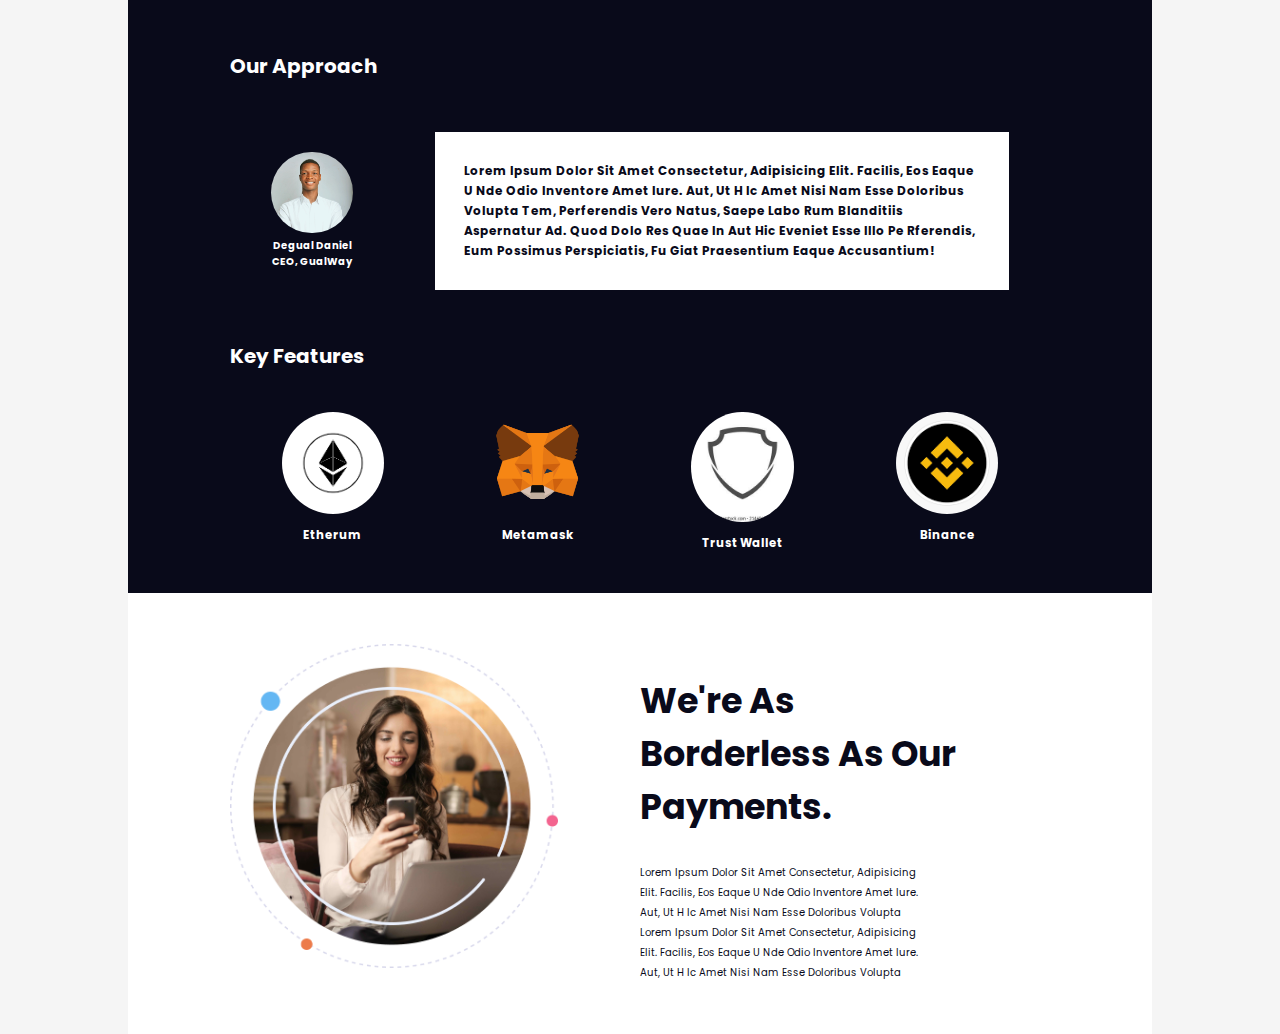
<file: about.html>
<!DOCTYPE html>
<html lang="en">
<head>
    <meta charset="UTF-8">
    <meta http-equiv="X-UA-Compatible" content="IE=edge">
    <meta name="viewport" content="width=device-width, initial-scale=1.0">
    <title>About</title>
    <link rel="stylesheet" href="gual.css">
</head>
<body>
    <div class="header-container">
        <!-- APPROACH -->
        <div class="about-head">
            <h1>Our Approach</h1>
        </div>
        <div class="approach">
            <div class="about-img">
                <img src="image/tm5.jpg" alt="">
                <h3>Degual Daniel <br> 
                CEO, GualWay</h3>
            </div>
            <div class="about-text">
                <h3>
                    Lorem ipsum dolor sit amet consectetur,
                    adipisicing elit. Facilis, eos eaque u
                    nde odio inventore amet iure. Aut, ut h
                    ic amet nisi nam esse doloribus volupta
                    tem, perferendis vero natus, saepe labo
                    rum blanditiis aspernatur ad. Quod dolo
                    res quae in aut hic eveniet esse illo pe
                    rferendis, eum possimus perspiciatis, fu
                    giat praesentium eaque accusantium!
                </h3>
            </div>
        </div>

        <!-- KEY FEATURES -->
        <div class="key-features">
            <div class="key-features-head">
                <h1>Key features</h1>
            </div>
            <div class="key-features-cont">
            <div class="key-cont">
                <img src="image/col5.png" alt="">
                <div class="company-name">
                    <h3>
                        Etherum
                    </h3>
                </div>
            </div>
            <div class="key-cont">
                <img src="image/col4.png" alt="">
                <div class="company-name">
                    <h3>
                        Metamask
                    </h3>
                </div>
            </div>
            <div class="key-cont">
                <img src="image/col2.jpeg" alt="">
                <div class="company-name">
                    <h3>
                        Trust Wallet
                    </h3>
                </div>
            </div>
            <div class="key-cont">
                <img src="image/col3.png" alt="">
                <div class="company-name">
                    <h3>
                        Binance
                    </h3>
                </div>
            </div>
            </div>
        </div>

        <!-- PAYMENT -->
        <div class="payment">
            <div class="payment-cont">
                <div class="pay-img">
                    <img src="image/pay.png" alt="">
                </div>
                <div class="pay-text">
                   <div class="pay-head">
                    <h1>We're as<br> borderless as our payments.</h1>
                   </div>
                   <div class="pay-text2">
                    <p>
                        Lorem ipsum dolor sit amet consectetur,
                        adipisicing elit. Facilis, eos eaque u
                        nde odio inventore amet iure. Aut, ut h
                        ic amet nisi nam esse doloribus volupta
                        Lorem ipsum dolor sit amet consectetur,
                        adipisicing elit. Facilis, eos eaque u
                        nde odio inventore amet iure. Aut, ut h
                        ic amet nisi nam esse doloribus volupta
                    </p>
                   </div>
                </div>
            </div>
        </div>










    </div>

 



</body>
</html>
</file>
<file: gual.css>
@import url('https://fonts.googleapis.com/css2?family=Nunito:ital,wght@0,300;0,400;0,600;0,700;0,800;1,200;1,400;1,600&family=Roboto+Mono:ital,wght@0,400;0,700;1,500;1,700&display=swap');
/* POPPINGS */
@import url('https://fonts.googleapis.com/css2?family=Nunito:ital,wght@0,300;0,400;0,600;0,700;0,800;1,200;1,400;1,600&family=Poppins:ital,wght@0,100;0,400;0,500;0,600;0,700;0,800;0,900;1,300;1,400;1,500;1,600;1,700;1,800;1,900&family=Roboto+Mono:ital,wght@0,400;0,700;1,500;1,700&display=swap');


*{
    margin: 0;
    padding: 0;
    box-sizing: border-box;
    border: none;
    outline: none;
    text-decoration: none;
    text-transform: capitalize;
    transition: .2s linear;
    font-family: 'Poppins', sans-serif;  

    

}
html{
    font-size: 62.5%;

    scroll-padding-top: 9rem;
    scroll-behavior: smooth;
}
html::-webkit-scrollbar{
    width: .8rem;
}
html::-webkit-scrollbar-track{
    background: transparent;
}
html::-webkit-scrollbar-thumb{
    background: whitesmoke;
    border-radius: 5rem;
}
body{
    color: white;
    overflow-x: hidden;
    position: relative;
    background-color: whitesmoke;

}
.header-container{
    width: 80%;
    /* background: turquoise; */
    background:rgb(9,10,26);
    margin: 0 auto;
    height: auto;
}
header{
    background:rgb(9,10,26);
    display: flex;
    align-items: center;
    justify-content: space-between;
    padding: .5rem 1%; 
    position: fixed;
    top: 0; left: 0; right: 0;
    z-index: 1000; 
    width: 80%;
    margin: 0 auto;
    transition: .5s ease-in-out;
}
nav{
    width: 100%;
    display: flex;
    align-items: center;
    justify-content: space-between;
    transition: .5s ease-in-out;
}
.logo-nav-cont{
    display: flex;
    align-items: center;
    justify-content: space-between;
    transition: .5s ease-in-out; 
}
.logo img{
    height: 6rem;
    transition: .5s ease-in-out;
}
.logo{
    font-size:1.6rem;
    font-weight: bold; 
    display: flex;
    align-items: center;

}
.navbar{
    display: flex;
    align-items: center;
    justify-content: space-between;
    transition: .5s ease-in-out;
}
.navbar li{
    list-style: none;
}
.navbar a{
    display: flex;
    align-items: center;
    justify-content: space-between;
    margin: 0 2rem;
    color: white;
    text-decoration: none;
    font-size:1.3rem;
    transition: .5s ease-in-out;
}
.navbar a:hover{
    color: white;
    border-bottom: .1rem solid white;
    padding-bottom: .5rem;
    border-radius: .4rem;
}
.login-cont {
    cursor: pointer;
    font: size 2.5rem; 
    display: flex;
    align-items: center;
    transition: .5s ease-in-out;

} 
.login{
    font-size:1.3rem;
    background: white;
}
.login a{
    text-decoration: none;
    color:rgb(9,10,26) ;
}
.login:hover{
    /* font-size:1.3rem; */
    background: white;
    color:rgb(9,10,26) ;
    /* color: white; */
}
.login2{
    display:none;
}   
/* HAMBURGER */
.menu-icon{
    display: none;
    transition: .5s ease-in-out;
    margin-left: 1.2rem;
}
.menu-icon div{
width: 25px;
height: 3px;    
background-color:  whitesmoke;
margin-top: 3px ;
}
/* LANDING PAGE */
.land-cont1{
    position: relative;
    top: 11vh; 
    display: grid;
    grid-template-columns: repeat(2, 1fr);
    padding: 4rem 0; 
    min-height: 80vh;
    /* background:rgb(9,10,26); */
}   
.land-cont2{ 
    display: flex;
    flex-direction: column;
    justify-content: space-between;
    padding:0  5.5%; 
    
}
.box1{
    padding: 3% 0; 
}
.box1 h1{
    font-size: clamp(1rem, 5vw, 4rem);
}
.box1 span{
    color:Rgb(249,147,0);
    
}
.box2{
    width: 60%;
}
.box2 p{
    font-size: clamp(.9rem, 5vw, 1.3rem);
    line-height: 2rem; 
}
.box-input{
    width: 65%;
    display: flex;
    padding:4% 0; 
}
.box-input input{
    display: block;
    height: 40px;
    width: 100%;
    padding:  0 15px;
    font-size: 14px;
    font-weight: 300; 
}
.box-input input:hover{
    box-shadow: 0 0 2px  1px Rgb(249,147,0);
}
.input-btn{
    background:Rgb(249,147,0);
    width: 40%;
    font-size: 10px;
    font-weight: 300;
}
.box3{ 
    padding-top:15%;
}
.box3 p{
    font-size: clamp(.7rem, 5vw, 1.3rem);
}
.box3 p span{
    color:Rgb(249,147,0); 
}
/* IMAGE SECTION */   
 .land-img-cont{ 
    width: 100%;
    float: right;
    position: relative; 
 }
 
.img2{
    padding:0  3%;
    width: 100%; 
}
.img-cont2{ 
    position: absolute;
    top: 0;
    left: 8em;
}
.img3{ 
    width: 75%; 
}
/*  FEATURES SECTION */
.features{
    background: whitesmoke;
    color:rgb(9,10,26); 
}
/* .sec3-1{

} */
.sec3-2{
    width: 80%; 
    margin: 0 auto;
    display: grid;
    grid-template-columns: repeat(4, 1fr);
    text-align: center;
    color:rgb(9,10,26); 
}
.sec3-2 div{ 
    margin-top: 2rem;
}
.sec3-2 h1{
    font-weight: 600;
}
.sec3-3{ 
    width: 50%; 
    margin: 7rem auto; 
    text-align: center; 
    color:rgb(9,10,26) ;
    transition: .5s ease-in-out;

  } 
  .sec3-3 h1{ 
    font-weight: 600;
  } 

  .invest-opt{
    width: 80%; 
    margin: 2rem auto;
    display: grid; 
    grid-template-columns: repeat(3, 1fr); 
    text-align: center; 
    transition: .5s ease-in-out;
  }
  .invest-caont{
    width: 20%; 
    text-align: center; 
  }
  .invest-opt h3{
    font-weight: bold;
    font-size:clamp(.4rem, 50vw, 1.4rem);
    margin: .8rem auto;
    transition: .5s ease-in-out;
  }

  /*  */
 .sec4-1{
    /* background:rgb(17, 26, 9) ; */
    background: whitesmoke;
    display: grid;
    grid-template-columns: repeat(2,1fr);
    height: 70vh;
    position: relative;
    transition: .5s ease-in-out;
 }
 .sec4-2{
    width: 100%;
    position: relative;
    top: 7.5rem;
    padding: .5rem 5.5%; 
    left: 5rem;
    z-index: 100;
    transition: .5s ease-in-out;
 }
 .sec4-imgcont{ 
    width: 100%;
 }
 .sec4-imgcont img{ 
    width: 100%;
 }
 .sec4-3{
    display: flex;
    flex-direction: column;
    width: 90%;
    margin: 2rem auto;
    height: 62vh;
    position: relative;
    right: 5rem; 
    /* background: whitesmoke; */
    background:rgb(9,10,26) ;
    transition: .5s ease-in-out;
 }
 .sec4-textcont{
    top: 2rem;
    width: 70%; 
    position: relative;
    left: 7rem;  
    color: white;
 }
 .text1-heading{
    text-align: center;
    width: 100%;
    margin: .1rem auto;
 }
 .text1-heading h1{
    font-weight: bold;
 }
 .text1{
    margin: 1.8rem auto;
 }
 .text1 h2{
    font-weight: 600;
 }
 .text1 p{
    font-weight: 600;
 }
 .sec4-btn{ 
    /* background-color:rgb(9,10,26)!important; */
    /* color: white; */
    background: white !important;
    color:rgb(9,10,26) !important;
    font-weight: 600;
}
 .line{ 
    width: 100%;
    margin-bottom:1em ;
    height: 1px;
    background-color:rgba(9, 10, 26, 0.842);
 }

/* COMMUNITY SECTION */
#community{
    height: 110vh;
    color:(9, 10, 26, 0.842) ;
    background: whitesmoke;
    transition: .5s ease-in-out;
    /* background: turquoise; */
    /* position: relative; */
}
.team-head{
 
    width: 50%;
    text-align: center;
    margin: 0 auto;
    padding: 2rem .2%;
    color:rgb(9,10,26);
    transition: .5s ease-in-out;
}
.team-head span{
    font-weight: bold;
}
.team{
    width: 80%;
    /* background-color: royalblue; */
    margin: 0 auto;
    display: grid;
    grid-template-columns: repeat(3, 1fr);
    text-align: center;
}
.team1{
    width: 40%;
    margin: 0 auto;
    transition: .5s ease-in-out;

}
 
.team1 img{
    width: 100%;
    /* border-radius: 100%; */
}
.team-name h2{
    font-weight: 600;
    font-size: clamp(.9rem, 5vw, 1.5rem);
}
.team-name{
    margin-top: .2rem;
    color: rgb(9,10,26);
}
.team-name:hovjer{
    color: white;
    transition: .5s ease-in-out;
}
.media{
    display: grid;
    grid-template-columns: repeat(4, 1fr);
    text-align: center;
    gap: 2px;
    width: 60%;
    margin: 2px auto;
    transition: .5s ease-in-out;
}
.media-cont{
width: 100%;
margin: 0 auto;
}
.media-cont img{
width: 100%;
cursor: pointer;
}
/* NEWSLETTER */
.newsletter{
    /* background: fuchsia; */
    position: relative;
    top: 2.5rem;
    height: 45vh;
}
.letter-cont{
    display: grid;
    grid-template-columns: repeat(2, 1fr);
    /* text-align: center; */
    width: 80%;
    margin: 0 auto;
    /* background:darkgray; */
    height: 45vh;
 
}
.letter-img{
    width:60% ;
    margin: 2rem auto;
}
.letter-img img{
    width: 100%;
}
.news-connect{
    /* background: firebrick; */
    display: flex;
    flex-direction: column;
    /* justify-content: space-around; */
    align-items: center;
}
.news-txt{
    /* background: green; */
    /* float: left; */
    width: 70%;
    margin: 6rem auto;
}
.news-connect h1{ 
    color: rgb(9,10,26);
}
.news-connect h1 span{
    font-weight: 600;
}
.news-inputcont{
    display: flex;
    flex-direction: column;
    align-items: center;
}
.news-inputcont input{
    display: block;
    height: 40px;
    width: 100%;
    padding:  0 20px;
    font-size: 14px;
    font-weight: 300; 
    background: transparent;
    border:1px solid  rgb(9,10,26);
}
.news-inputcont input:hover{
    box-shadow:  0 0 2px  1px rgba(9, 10, 26, 0.801);
}
.news-btn{
    display: block;
    height: 40px;
    width: 100%;
    padding:  0 20px;
    font-size: 14px;
    font-weight: 300;
    margin-top: 1rem;
    background:  rgb(9,10,26);
    color: white;
    font-weight: bold;
}
/* AB0UT SECTION  */
  
.about-head{
    width: 80%;
    margin: 0 auto;
    background-color:transparent; 
    padding: 5% 0 0% 0;
    transition: .5s ease-in-out;
}
.about-head h1{
    font-size: 2rem; 
    color: white;
}
 .approach{
    display: flex;
    justify-content: space-around;
    align-items: center; 
    background: transparent;
    width: 80%;
    margin: 0 auto;
    padding: 5% 0;  
    transition: .5s ease-in-out;
 }
.about-img{
    width: 10%;
    text-align: center; 
}
.about-img h3{
    font-size: 1rem; 
    color:white;
}
.about-img img{
    width: 100%;
    border-radius: 100%;
}
.about-text{
    width: 70%;
    background:white;
    color: rgb(9,10,26);
    padding: 3.5%;
    
    /* border-radius: 20%; */
}
.about-text h3{
    font-size: 1.2rem; 
    /* color: red; */
    line-height: 2rem;
}
/* KEY FEATURES */
.key-features{ 
    width: 80%;
    margin: 0 auto;
    transition: .5s ease-in-out;
}
.key-features-head h1{
    font-size: 2rem; 
    color: white;
}
.key-features-cont{ 
    width: 100%;
    display: grid;
    grid-template-columns: repeat(4,1fr);
    padding: 5% 0; 
}
.key-cont{
    width: 50%;
    margin: 0 auto;
}
.key-cont img{
    width: 100%;
    border-radius: 100%;
}
.company-name{
    text-align: center;
    margin-top:.8rem;
}
/* PAYMENTS */
.payment{
    width: 100%;
    background-color: white;
    color:rgb(9,10,26);
    padding: 5% 0; 
    transition: .5s ease-in-out;
}
.payment-cont{
    width: 80%;
    margin: 0 auto;
    display: grid;
    grid-template-columns: repeat(2,1fr);
}
.pay-img{
    width: 80%; 
}
.pay-img img{
    width: 100%;
}
.pay-text{ 
    width: 100%;
}
.pay-head{
   width: 90%;
   margin-top:3rem;
}
.pay-head h1{
  font-size: clamp(2rem, 10vw, 3.5rem);   
}
.pay-text2{
    width: 70%;
    line-height: 2rem; 
    margin-top:3rem;
}
/* BLOG */
 .blog{
    width: 100%;
    background-color: whitesmoke;
    color: rgb(9,10,26);
    transition: .5s ease-in-out;
}
.blog-head{ 
    width: 40%;
    margin: 0 auto;
    text-align: center;
    padding: 2% 2%;
    color: rgb(9,10,26);
    transition: .5s ease-in-out;

} 
.blog-head h1 span{
    font-weight: 600;
}
.blog-cont{
    width: 80%; 
    margin: 0 auto;
    display: grid;
    grid-template-columns: repeat(4,1fr);
    transition: .5s ease-in-out;
    padding: 2% 0;
}
.blog-btn{
    background: rgb(9,10,26) !important;
    color: white;
    
}
 


.blog-img{
    width: 95%;
    margin: 0 auto;
}
.blog-img img{
    width: 100%;
}

/* FOOTER */
footer{
    transition: .5s ease-in-out;
    background:rgb(9,10,26)  ;
    height: 100vh;
    padding: 10% 0;
}
.footer-cont{
    width: 80%;
    margin: 0 auto; 
    display: grid;
    grid-template-columns: repeat(3,1fr);

}
/* FOOT 1 */
.foot1{
    width: 100%; 
    display: flex;
    flex-direction: column;
}
.foot-img{
    width: 100%;
    display: flex; 
    align-items: center;
}
.ft-img{
    width: 35%;
}
.ft-img img{
    width: 100%;
}
.ft-text h2{
    font-weight: 600;
    font-size: 2.5rem;
}
.ft-text h4{
    font-size: 1.5rem;
}
.ft-cont-head h2{
    padding: 6% 4%;
    font-size: 2rem;
    
}
.ft-cont-img{
    width: 90%; 
    display: grid;
    grid-template-columns: repeat(4, 1fr);
    row-gap: 2rem;
    margin: 0 auto;
    padding: 3% 0; 
}
.ft-img-link{
    width: 40%;
}
.ft-img-link img{
    width: 100%;
} 
/* FOOT 2 */
.foot2{
    width: 100%; 
}
.foot2-head{
    width: 50%; 
    margin: 0 auto;
    text-align: center;
}
.ft2-link{
    width: 50%;
    margin: 2rem auto;
}
.foot2-head h2{ 
    font-size: 2rem;
    padding: 4% 8%;
}
.ft-line{
    height: 2px;
    width: 27%;
    background: white; 
    margin-top: -.5rem;
    margin-left: 1.8rem;
} 
.foot2 li{
    list-style: none;
}
.foot2 a{
    text-decoration: none;
    color: white;
    line-height: 3rem;
    font-size: 1.2rem;
    font-weight: bold;
} 
/* FOOT 3 */
.foot3-head{
    width: 70%; 
    margin: 0 auto; 
}
.foot3-head h2{
    font-size: 2rem;
    padding: 4% 8%;
}
.foot3-text{
    width: 70%;
    margin: 2rem auto; 
    display: flex;
    align-items: center;
    justify-content: space-between;
    padding: 4% 8%;
}
.btc-text{
    width: 58%; 
} 
.ft3-img{
    width: 42%; 
}
.ft3-img img{
    width: 100%;
    border-radius: 10%;
}
.app-store{
    width: 70%;
    margin: 0 auto; 
}
.app-store div{ 
    text-align: right;
}
/* FOOTER BREAK */
.lin-break{
    width: 80%;  
    margin: 0 auto;
    padding: 0 2%;
}
.line-break{
    width:97%; 
    margin: 3rem 0;
    height: 1px;
    background-color: white;
}
/* COPYRIGHT */
.copyright{
    display: grid;
    grid-template-columns: repeat(2, 1fr); 
    width: 80%;
    padding: 0 2%;
    margin: 0 auto;

}
.copy-cont{
    width: 70%; 
}
.copy-cont p{
    font-size: 1.2rem;
    line-height: 2rem;
    color: rgba(255, 255, 255, 0.39);
}
.copy-cont p span{
    font-weight: 600;
    color: rgba(255, 255, 255, 0.76);
}
.copy-img-cont{
display: flex;
width: 100%; 
align-items: center;
justify-content: space-between;
padding: 0 7%;
}
.copy-img{
    width: 15%;
}
.copy-img img{
    width: 100%;
}
/* WELOCME // LOGIN // SIGN UP */
.welcome-cont{   
    background:rgb(9,10,26);
    width: 40%;
    border-radius: 15%;
    margin: 0 auto;
}


@media screen and (max-width:45em) {
    body{
        background: whitesmoke;
    }
    .header-container{
        width: 100%;
        
    }
    header{
        width: 100%;
        padding: .2rem 3%;
    }
    .menu-icon{
        display: block; 
    }
    .navbar{
        position: absolute;
        right: 0;
        width: 50%;
        display: flex;
        flex-direction: column;
        height: 92vh;
        top: 7vh; 
        align-items: center;
        justify-content: space-around;
        background:rgb(9,10,26);
        transition: transform 0.5s ease-in;
        transform: translateX(100%);
        z-index: 1000; 
    }
    .login2{
        display:block;
        font-size:1.3rem;
        background: white;
    }
    .login{ 
        display: none;
    }
    .navbar a{
        margin: 0 2rem;
        font-size:1.5rem;
        transition: .5s ease-in-out;
    }
    /* LANDING PAGE */
    .land-cont1{
        padding: .5rem 1%;
        grid-template-columns: 1fr;
        top: 10vh;
        min-height: 110vh; 
    } 
    .box-input{
        width: 80%;
        padding:2% 0;
    }    
    .box3{ 
        padding-top:8%;
    }  
    /* IMAGE SECTION */
    .land-img-cont{ 
        width: 100%;
        float: left;
        position: relative; 
        padding:0  3%;
    }
    .img2{
        padding:0  3%;
        width: 70%;  
    }
    .img3{ 
        width: 50%; 
    }
    /* FEATURES */
    .invest-opt{
        width: 100%;
      }
      .sec4-1{
        grid-template-columns: 1fr;
        height: 100vh;
      }
     .sec4-2{
        top: 2rem; 
        left: 0rem; 
     } 
     .sec4-3{ 
        width: 100%; 
        height: 50vh;  
        right: 0rem;  
        padding: .1rem 5.5%;
     }
     .sec4-textcont{
        width: 100%; 
        left: 0rem;  
        top: 2rem; 
     }
     .text1-heading{ 
        width: 100%;
        margin: .1rem auto;
     }
     .text1-heading h1{
        font-weight: bold; 
     }
     .text1{
        margin: .4rem auto;
     }
     /* COMMUNITY SECTION */
#community{
    height: 100vh;
}
.team-head{ 
    width: 50%;
    text-align: center;
    position: relative;
    top: 1rem; 
    margin-top: 3rem;
    padding: 1.4rem .2%;
    color:rgb(9,10,26);
    transition: .5s ease-in-out;
}
.team-head span{
    font-weight: bold;
}
.team{
    width: 80%; 
    margin: 3rem auto;
 
}
.media{
    width: 80%;
}
/* NEWSLETTER */
.newsletter{
    position: relative;
    top: 0rem;
    height: 45vh;
}
.letter-cont{
    display: grid;
    grid-template-columns: repeat(2, 1fr);
    width: 80%;
    margin: 0 auto;
    height: 45vh;
}
.letter-img{
    width:70% ;
    margin: 2rem auto;
}
.news-connect{
    display: flex;
    flex-direction: column;
    align-items: center;
}
.news-txt{
    width: 70%;
    margin: 6rem auto;
}
.news-connect h1{ 
    font-size: 2rem;
}
.news-inputcont input{
    padding:  0 23px;
} 
/* AB0UT SECTION  */
 .approach{
    justify-content: space-between;
    align-items: flex-start; 
    width: 80%;
    flex-direction: column;
 }
.about-img{
    width: 15%;
    margin-bottom: 1rem;
}
.about-img h3{
    line-height: 1.4rem;
}
.about-text{
    width: 100%;
    background:white;
    color: rgb(9,10,26);
    padding: 3.5%;
}
.key-features-cont{ 
    grid-template-columns: repeat(2,1fr);
}
.key-cont{
    margin: 2rem auto;
}
.payment-cont{
    grid-template-columns: repeat(1,1fr);
}
/* BLOG */
.blog-cont{
 
    grid-template-columns: repeat(2,1fr);
 
}
/* FOOTER */
.footer-cont{
    width: 90%;
    margin: 0 auto; 
   }
/* FOOT 1 */
.foot1{
    width: 100%; 
    display: flex;
    flex-direction: column; 
}
.ft-cont-img{
    width: 90%; 
    grid-template-columns: repeat(3, 1fr);
    row-gap: 1rem;
}
/* FOOT 2 */
.foot2{
    width: 100%; 
}
.foot2-head{
    width: 70%; 
}
.ft2-link{
    width: 70%;
    margin: 1rem auto;
}
/* FOOT 3 */
.foot3-head{
    width: 100%;   
}
.foot3-text{
    width: 100%; 
    flex-direction: column;
}
.btc-text{
    width: 100%; 
} 
.ft3-img{
    width: 100%; 
}
.ft3-img img{
    width: 100%; 
}
.app-store{
    width: 90%;
}
.app img{
    width: 50%;
 }
/* FOOTER BREAK */
.lin-break{
    width:92%;
    margin: 0 auto; 
}
.line-break{
    width:100%; 
}
/* COPYRIGHT */
.copyright{ 
    width: 90%;
    padding: 0 0%;  
}
.copy-cont{
    width: 100%; 
} 
.copy-img{
    width: 17%;
}
 
}
 
@media screen and (max-width:37em) { 
    .land-cont1{ 
        min-height: 80vh;
        
    } 
    /* LANDING PAGE */
    .land-cont1{ 
        min-height: 78vh;  
    } 
    .box-input{
        width: 70%; 
    }    
    .box3{ 
        padding-top:4%;
    }  
    /* FEATURES */ 
    .sec3-2 div{ 
        margin-top: 4rem;
    }
    .sec3-3{  
        margin: 4rem auto;   
      } 
     .sec4-2{
        top: 2rem;  
     }  
     /* COMMUNITY SECTION */
#community{
    height: 125vh; 
    position: relative;
    top: -9rem;
 
} 
.team{
    width: 70%;  
    display: grid;
    margin: 0rem auto; 
    grid-template-columns: 1fr;
    text-align: center;
} 
.media{ 
    margin: 5px auto; 
} 
/* NEWSLETTER */
.newsletter{
    background: whitesmoke; 
    position: relative;
    top: 2rem;
    height: 70vh;
    z-index: 100;
}
.letter-cont{ 
    text-align: center;
    width: 100%;
    grid-template-columns: 1fr;  
}
.letter-img{
    width:70% ;
    margin: 2rem auto;
} 
.news-connect{ 
    display: flex;
    flex-direction: column; 
    align-items: center;
}
.news-txt{ 
    width: 70%;
    margin: 3rem auto;
}
.news-connect h1{ 
    color: rgb(9,10,26);
}
.news-connect h1 span{
    font-weight: 600;
}
.news-inputcont{
    display: flex;
    flex-direction: column;
    align-items: center;
}
.news-inputcont input{
    display: block;
    height: 40px;
    width: 100%;
    padding:  0 20px;
    font-size: 14px;
    font-weight: 300; 
    background: transparent;
    border:1px solid  rgb(9,10,26);
}
.news-btn{
    display: block;
    height: 40px;
    width: 100%;
    padding:  0 20px;
    font-size: 14px;
    font-weight: 300;
    margin-top: 1rem;
    background:  rgb(9,10,26);
    color: white;
    font-weight: bold;
}
 /* ABOUT SECTION */
 .about-img{
    width: 25%;
    margin-bottom: 1rem;
}
.about-img h3{
    line-height: 1.4rem;
}
.pay-text2{
    width: 100%; 
}
/* BLOG */
.blog{
    position:  relative;
    top: 35rem; 
 }
/* FOOTER */
footer{
    transition: .5s ease-in-out; 
    height: 70vh;
    position:  relative;
    top: 35rem;
    padding: 10% 0;
} 
.ft-img{
    width: 100%;
    display: none;
}
.ft-text h2{ 
    font-size: 1.8rem;
}
.ft-text h4{
    font-size: 1.5rem;
}
.ft-cont-head h2{
    padding: 6% 0%;
    font-size: 1.5rem;
    
}

.foot2-head{
    width: 100%; 
}
.ft2-link{
    width: 100%;
    margin: 1rem auto;
}
.foot2-head h2{ 
    font-size: 1.5rem; 
}
.foot3-head{
    width: 100%; 
    margin: 0 auto; 
}
.foot3-head h2{
    font-size: 1rem; 
}
.foot3-text{
    width: 100%;
}
 .ft-line{
    display: none;
 }
 .app img{
    width: 50%;
 }
}


.nav-active{
    transform: translateX(0%);
    transition: .5s ease-in-out;
}
.toggle .line1{ 
    transition: .5s ease-in-out;
       transform: translateX(15%);
   
}
.toggle .line2{ 
       transition: .5s ease-in-out;
       transform: translateX(-8%);
   
}
.toggle .line3{
       transition: .5s ease-in-out;
       transform: translateX(-36%);  
}
</file>
